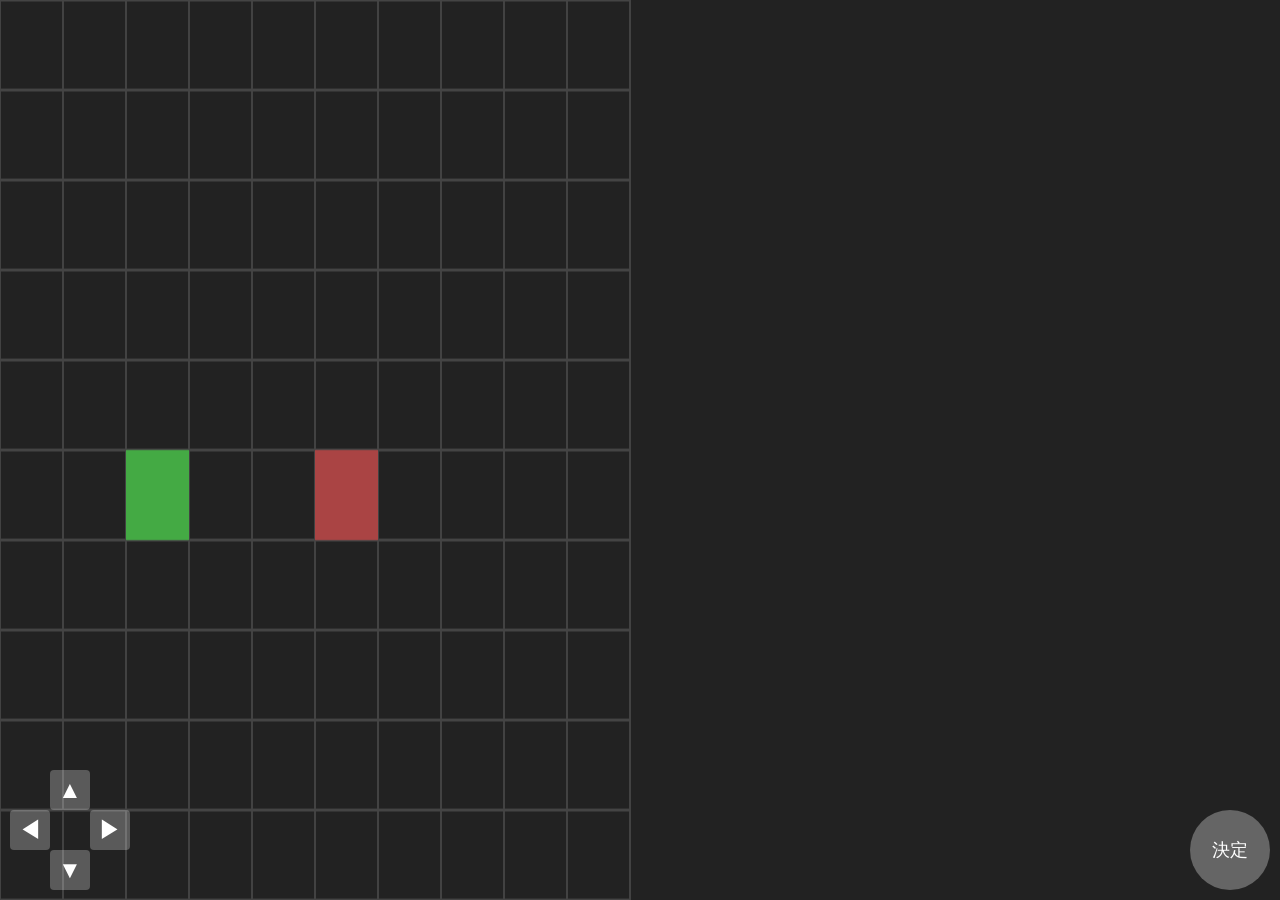
<file: index.html>
<!DOCTYPE html>
<html lang="ja">
  <head>
    <meta charset="UTF-8" />
    <meta name="viewport" content="width=device-width, initial-scale=1.0" />
    <title>AI Scenario RPG Engine Public Demo v0.2</title>
    <!-- グローバルおよびモバイルUI用のスタイル。絶対パスではなく相対パスで読み込む -->
    <link rel="stylesheet" href="./src/styles/global.css" />
    <link rel="stylesheet" href="./src/styles/mobile-ui.css" />
    <link rel="stylesheet" href="./src/styles/playtest-notes.css?v=20260503_local_starter_layout_fix_01" />
    <link rel="stylesheet" href="./src/styles/local-starter-layout.css?v=20260503_local_starter_layout_fix_01" />
  </head>
  <body>
    <div id="app">
      <div id="bootError" class="boot-error" hidden>
        <h1>ゲームの起動に失敗しました</h1>
        <p>必要なJavaScriptファイルを読み込めませんでした。</p>
        <p>GitHub Pagesに <code>compiled/main.js</code> と <code>src/engine/</code> 配下の分割モジュールが配置されているか確認してください。</p>
      </div>
      <!-- Canvas for rendering the map and actors. -->
      <canvas id="gameCanvas"></canvas>

      <!-- Mobile control overlay. Contains a simple D‑pad and an action button. -->
      <div id="ui">
        <div id="dpad" class="dpad">
          <button id="btn-up" class="dpad-btn up" aria-label="Move up">▲</button>
          <button id="btn-left" class="dpad-btn left" aria-label="Move left">◀︎</button>
          <button id="btn-right" class="dpad-btn right" aria-label="Move right">▶︎</button>
          <button id="btn-down" class="dpad-btn down" aria-label="Move down">▼</button>
        </div>
        <button id="actionButton" class="action-btn" aria-label="Action">決定</button>
      </div>

      <!-- Dialogue overlay. Hidden by default. -->
      <div id="dialogue" class="dialogue hidden" role="dialog">
        <div id="dialogueSpeaker" class="dialogue-speaker"></div>
        <div id="dialogueText" class="dialogue-text"></div>
      </div>

      <!-- Debug overlay for development. Shows runtime information when
           ?debug=1 is present in the URL. -->
      <div id="debugOverlay" class="debug-overlay hidden"></div>
    </div>
    <script>
      window.__AI_RPG_BOOT_STARTED__ = false;
      window.__AI_RPG_MAIN_JS_LOADED__ = false;
      window.__AI_RPG_NOTES_MODULE_LOADED__ = false;
      window.__AI_RPG_UI_MODULE_LOADED__ = false;
      window.__AI_RPG_CONTENT_PACK_LOADED__ = false;
      window.__AI_RPG_GAME_START_CALLED__ = false;
      setTimeout(() => {
        if (!window.__AI_RPG_BOOT_STARTED__) {
          const bootError = document.getElementById('bootError');
          if (bootError) bootError.hidden = false;
        }
      }, 3000);
    </script>
    <!-- コンパイル済みスクリプトを読み込む。キャッシュ破棄用にバージョン文字列を付与する -->
    <!-- Update the version query parameter to match the new build ID. -->
    <script type="module" src="./compiled/main.js?v=20260503_local_starter_layout_fix_01"></script>
  </body>
</html>
</file>
<file: src/styles/global.css>
/*
 * Global styles for the AI Scenario Mobile Web RPG engine.
 *
 * This stylesheet normalises the page layout, ensures the canvas
 * consumes the available space and defines the look of the dialogue
 * window and debug overlay. Additional UI elements such as the
 * virtual D‑pad and action button live in mobile-ui.css.
 */

html,
body {
  margin: 0;
  padding: 0;
  height: 100%;
  width: 100%;
  background: #000;
  font-family: sans-serif;
  color: #fff;
  overflow: hidden;
}

/* Root container holds the canvas and overlays. */
#app {
  position: relative;
  width: 100%;
  height: 100%;
  overflow: hidden;
}

/* The game canvas fills its parent horizontally and takes up
   most of the vertical space. It has a dark background so that
   grid lines and sprites are visible on top. */
#gameCanvas {
  width: 100%;
  height: 100%;
  display: block;
  background: #222;
  touch-action: none;
}

/* Dialogue overlay appears near the bottom of the screen. It is
   hidden by default and becomes visible when a dialogue is active. */
.dialogue {
  position: absolute;
  bottom: 20%;
  left: 50%;
  transform: translateX(-50%);
  width: 80%;
  max-width: 600px;
  background: rgba(0, 0, 0, 0.85);
  border: 2px solid #fff;
  padding: 8px;
  border-radius: 8px;
  box-sizing: border-box;
  z-index: 10;
}

.dialogue.hidden {
  display: none;
}

.dialogue-speaker {
  font-weight: bold;
  margin-bottom: 4px;
  font-size: 1rem;
}

.dialogue-text {
  font-size: 0.9rem;
  line-height: 1.2;
  white-space: pre-wrap;
}

/* Debug overlay sits at the top of the screen and displays
   runtime information such as map and player coordinates. It is
   hidden by default unless ?debug=1 is present in the URL. */
.debug-overlay {
  position: absolute;
  top: 0;
  left: 0;
  width: 100%;
  color: #0f0;
  background: rgba(0, 0, 0, 0.7);
  font-size: 12px;
  line-height: 1.2;
  padding: 4px;
  box-sizing: border-box;
  white-space: pre-wrap;
  z-index: 20;
  pointer-events: none;
}

.debug-overlay.hidden {
  display: none;
}

.boot-error {
  position: fixed;
  inset: 0;
  z-index: 2000;
  padding: 24px;
  background: #fff;
  color: #111;
  font-family: system-ui, -apple-system, BlinkMacSystemFont, "Hiragino Sans", "Yu Gothic", sans-serif;
  overflow: auto;
}
.boot-error h1 {
  margin: 0 0 12px;
  font-size: 20px;
}
.boot-error code {
  background: #f2f2f2;
  padding: 0.1em 0.35em;
  border-radius: 4px;
}
</file>
<file: src/styles/mobile-ui.css>
/*
 * Styles specific to the mobile control overlay. The UI consists of a
 * directional pad (D‑pad) for movement and a circular action button
 * for context sensitive actions. The controls are positioned at the
 * bottom of the screen and sized for touch interaction.
 */

/* Container for all control elements. It stretches across the
   bottom of the screen and uses flexbox to space the D‑pad and
   action button apart. By default pointer events pass through this
   element; individual buttons enable pointer interactions. */
#ui {
  position: absolute;
  bottom: 10px;
  left: 10px;
  right: 10px;
  height: 120px;
  display: flex;
  justify-content: space-between;
  align-items: flex-end;
  pointer-events: none;
  z-index: 15;
}

/* The directional pad uses absolute positioning to arrange four
   buttons in a cross shape. The container itself allows pointer
   events so that the individual buttons can receive touches. */
.dpad {
  position: relative;
  width: 120px;
  height: 120px;
  pointer-events: auto;
}

/* Base style for each D‑pad button. Buttons are semi‑transparent to
   avoid obscuring the game view. When pressed, browsers will apply
   their own active styles; no outline is drawn. */
.dpad-btn {
  position: absolute;
  width: 40px;
  height: 40px;
  background: rgba(255, 255, 255, 0.25);
  border: none;
  border-radius: 4px;
  color: #fff;
  font-size: 24px;
  display: flex;
  align-items: center;
  justify-content: center;
  user-select: none;
  -webkit-user-select: none;
  -webkit-tap-highlight-color: transparent;
}

/* Position each arrow button relative to the D‑pad container. */
.dpad-btn.up {
  top: 0;
  left: 40px;
}

.dpad-btn.down {
  bottom: 0;
  left: 40px;
}

.dpad-btn.left {
  top: 40px;
  left: 0;
}

.dpad-btn.right {
  top: 40px;
  right: 0;
}

/* Action button is larger and circular. It sits to the right of
   the D‑pad and allows pointer events. */
.action-btn {
  width: 80px;
  height: 80px;
  background: rgba(255, 255, 255, 0.3);
  border: none;
  border-radius: 50%;
  color: #fff;
  font-size: 18px;
  display: flex;
  align-items: center;
  justify-content: center;
  user-select: none;
  pointer-events: auto;
  -webkit-user-select: none;
  -webkit-tap-highlight-color: transparent;
}

/* When the user presses a button, slightly reduce its opacity to
   provide feedback. */
.dpad-btn:active,
.action-btn:active {
  background: rgba(255, 255, 255, 0.5);
}
</file>
<file: src/styles/playtest-notes.css>
.playtest-note-panel {
  position: fixed;
  top: 12px;
  right: 12px;
  width: min(360px, calc(100vw - 24px));
  max-height: calc(100vh - 24px);
  overflow: auto;
  z-index: 1200;
  box-sizing: border-box;
  padding: 14px;
  border: 1px solid rgba(31, 41, 55, 0.22);
  border-radius: 16px;
  background: rgba(255, 255, 255, 0.96);
  box-shadow: 0 12px 32px rgba(15, 23, 42, 0.18);
  color: #111827;
  font-family: system-ui, -apple-system, BlinkMacSystemFont, "Helvetica Neue", sans-serif;
  font-size: 13px;
}
.playtest-note-panel__header h2 {
  margin: 0 0 4px;
  font-size: 16px;
}
.playtest-note-panel__header p {
  margin: 0 0 12px;
  color: #4b5563;
  line-height: 1.5;
}
.playtest-note-field {
  display: flex;
  flex-direction: column;
  gap: 4px;
  margin-bottom: 10px;
  font-weight: 600;
}
.playtest-note-field textarea,
.playtest-note-field select,
.playtest-note-status-row select,
.playtest-note-markdown {
  width: 100%;
  box-sizing: border-box;
  border: 1px solid #cbd5e1;
  border-radius: 10px;
  padding: 8px;
  font: inherit;
  background: #fff;
}
.playtest-note-field textarea {
  resize: vertical;
}
.playtest-note-grid {
  display: grid;
  grid-template-columns: 1fr 1fr;
  gap: 8px;
}
.playtest-note-actions,
.playtest-note-status-row {
  display: flex;
  gap: 8px;
  margin: 8px 0;
  align-items: center;
  flex-wrap: wrap;
}
.playtest-note-actions button,
.playtest-note-status-row button {
  border: 1px solid #334155;
  border-radius: 999px;
  background: #f8fafc;
  color: #111827;
  padding: 7px 10px;
  font: inherit;
  cursor: pointer;
}
.playtest-note-actions button:hover,
.playtest-note-status-row button:hover {
  background: #e5e7eb;
}
.playtest-note-status-row select {
  flex: 1 1 180px;
}
.playtest-note-message {
  min-height: 20px;
  margin: 8px 0;
  padding: 6px 8px;
  border-radius: 10px;
  background: #f1f5f9;
  line-height: 1.5;
}
.playtest-note-message[data-type="error"] {
  background: #ffe4e6;
  color: #9f1239;
}
.playtest-note-message[data-type="success"] {
  background: #dcfce7;
  color: #166534;
}
.playtest-note-list {
  display: block;
  max-height: 220px;
  overflow: auto;
  margin: 8px 0;
}
.playtest-note-list-item {
  display: block;
  width: 100%;
  margin: 0 0 6px;
  padding: 8px;
  text-align: left;
  border: 1px solid #e2e8f0;
  border-radius: 10px;
  background: #fff;
  color: #111827;
  cursor: pointer;
}
.playtest-note-list-item.is-selected {
  border-color: #2563eb;
  background: #eff6ff;
}
.playtest-note-list-item strong,
.playtest-note-list-item span,
.playtest-note-list-item small {
  display: block;
}
.playtest-note-list-item span,
.playtest-note-list-item small,
.playtest-note-empty {
  color: #64748b;
}
.playtest-note-markdown {
  min-height: 120px;
  resize: vertical;
  margin-top: 8px;
  font-family: ui-monospace, SFMono-Regular, Menlo, Consolas, monospace;
  font-size: 12px;
}
@media (max-width: 767px) {
  .playtest-note-panel {
    display: none;
  }
}
</file>
<file: src/styles/local-starter-layout.css>
/* Local Starter Kit authoring shell. This file is intentionally isolated from mobile gameplay styles. */
@media (min-width: 900px) {
  body.local-starter-enabled {
    background: #e8ebef;
    color: #172033;
    font-family: system-ui, -apple-system, BlinkMacSystemFont, "Hiragino Sans", "Yu Gothic", sans-serif;
  }

  .local-starter-shell {
    position: fixed;
    inset: 0;
    display: grid;
    grid-template-rows: 48px 44px minmax(0, 1fr) 32px;
    background: linear-gradient(180deg, #f7f8fb 0%, #e9edf3 100%);
    color: #172033;
    overflow: hidden;
    z-index: 1;
  }

  .local-topbar,
  .local-layout-bar,
  .local-statusbar {
    display: flex;
    align-items: center;
    gap: 16px;
    box-sizing: border-box;
    border-bottom: 1px solid #d5dce7;
    background: rgba(255, 255, 255, 0.92);
  }

  .local-topbar {
    padding: 0 16px;
    justify-content: space-between;
  }

  .local-topbar__brand,
  .local-topbar__meta,
  .local-topbar__actions,
  .local-button-row,
  .local-editor-tabs {
    display: flex;
    align-items: center;
    gap: 8px;
    min-width: 0;
  }

  .local-topbar__app-name {
    font-weight: 700;
    letter-spacing: 0.02em;
  }

  .local-topbar__mode,
  .local-chip {
    border-radius: 999px;
    padding: 3px 8px;
    background: #eaf0fb;
    color: #295083;
    font-size: 12px;
    white-space: nowrap;
  }

  .local-topbar__meta {
    flex: 1 1 auto;
    justify-content: center;
    color: #536174;
    font-size: 13px;
  }

  .local-topbar button,
  .local-layout-bar select,
  .local-button-row button,
  .local-editor-tabs button,
  .local-field input,
  .local-field textarea,
  .local-field select {
    border: 1px solid #c4ceda;
    border-radius: 10px;
    background: #fff;
    color: #172033;
    font: inherit;
    box-sizing: border-box;
  }

  .local-topbar button,
  .local-button-row button,
  .local-editor-tabs button {
    padding: 7px 10px;
    cursor: pointer;
  }

  .local-topbar button:disabled,
  .local-button-row button:disabled {
    cursor: not-allowed;
    color: #8a96a8;
    background: #f2f4f7;
  }

  .local-layout-bar {
    padding: 0 16px;
    font-size: 13px;
  }

  .local-layout-bar label {
    display: flex;
    align-items: center;
    gap: 8px;
  }

  .local-layout-bar select {
    min-width: 280px;
    padding: 6px 8px;
  }

  .local-layout-message {
    min-width: 220px;
    color: #536174;
  }

  .local-layout-message[data-type="success"] { color: #166534; }
  .local-layout-message[data-type="error"] { color: #b42318; }

  .local-workspace {
    display: flex;
    gap: 12px;
    min-height: 0;
    padding: 12px;
    box-sizing: border-box;
  }

  .local-panel {
    min-width: 0;
    min-height: 0;
    display: flex;
    flex-direction: column;
    border: 1px solid #d6dde8;
    border-radius: 18px;
    background: rgba(255, 255, 255, 0.96);
    box-shadow: 0 10px 28px rgba(24, 38, 64, 0.08);
    overflow: hidden;
  }

  .local-panel--ai,
  .local-panel--edit {
    flex: 1 1 29%;
  }

  .local-panel--preview {
    flex: 0 0 min(36vw, 440px);
    align-items: center;
  }

  .local-panel__header {
    width: 100%;
    min-height: 44px;
    padding: 0 14px;
    display: flex;
    align-items: center;
    justify-content: space-between;
    gap: 8px;
    border-bottom: 1px solid #e4e9f0;
    box-sizing: border-box;
  }

  .local-panel__header h2 {
    margin: 0;
    font-size: 15px;
    font-weight: 700;
  }

  .local-panel__body,
  .local-editor-panel {
    flex: 1 1 auto;
    min-height: 0;
    overflow: auto;
    padding: 14px;
    box-sizing: border-box;
  }

  .local-context-list {
    display: grid;
    gap: 8px;
    margin: 0 0 12px;
  }

  .local-context-list div {
    display: grid;
    grid-template-columns: 86px minmax(0, 1fr);
    gap: 8px;
  }

  .local-context-list--compact div {
    grid-template-columns: 72px minmax(0, 1fr);
  }

  .local-context-list dt {
    color: #667386;
    font-weight: 700;
  }

  .local-context-list dd {
    margin: 0;
    min-width: 0;
    overflow-wrap: anywhere;
  }

  .local-field {
    display: flex;
    flex-direction: column;
    gap: 6px;
    margin: 10px 0;
    color: #415066;
    font-size: 13px;
    font-weight: 700;
  }

  .local-field input,
  .local-field textarea,
  .local-field select {
    width: 100%;
    padding: 8px 9px;
    line-height: 1.45;
    font-size: 13px;
    font-weight: 400;
    resize: vertical;
  }

  .local-field textarea[readonly] {
    background: #f7f9fc;
    font-family: ui-monospace, SFMono-Regular, Menlo, Consolas, monospace;
    font-size: 12px;
  }

  .local-button-row {
    flex-wrap: wrap;
    margin: 10px 0;
  }

  .local-button-row--end {
    justify-content: flex-end;
  }

  .local-inline-message {
    min-height: 20px;
    margin: 8px 0 0;
    color: #526174;
    line-height: 1.5;
  }

  .local-inline-message[data-type="error"] { color: #b42318; }
  .local-inline-message[data-type="success"] { color: #166534; }
  .local-inline-message[data-type="warning"] { color: #92400e; }

  .local-phone-shell {
    position: relative;
    width: min(100% - 28px, 390px);
    aspect-ratio: 9 / 16;
    margin: 14px auto;
    padding: 18px 12px 14px;
    border-radius: 32px;
    background: #0f172a;
    box-shadow: inset 0 0 0 2px rgba(255,255,255,0.06), 0 18px 38px rgba(15, 23, 42, 0.25);
    box-sizing: border-box;
  }

  .local-phone-statusbar {
    height: 24px;
    display: flex;
    align-items: center;
    justify-content: space-between;
    color: #d8e1ef;
    font-size: 11px;
    padding: 0 4px 6px;
    box-sizing: border-box;
  }

  .local-phone-screen {
    position: relative;
    height: calc(100% - 24px);
    overflow: hidden;
    border-radius: 20px;
    background: #000;
  }

  .local-phone-screen #app {
    position: relative;
    width: 100%;
    height: 100%;
    overflow: hidden;
  }

  .local-phone-screen #gameCanvas {
    width: 100%;
    height: 100%;
  }

  .local-phone-screen .dialogue {
    bottom: 18%;
    width: 86%;
  }

  .local-preview-paused {
    position: absolute;
    inset: 42px 12px 14px;
    display: grid;
    place-content: center;
    text-align: center;
    border-radius: 20px;
    background: rgba(15, 23, 42, 0.72);
    color: #f8fafc;
    font-weight: 700;
    z-index: 40;
    pointer-events: none;
  }

  .local-preview-paused[hidden] {
    display: none;
  }

  .local-editor-tabs {
    padding: 12px 14px 0;
  }

  .local-editor-tabs button.is-active {
    background: #244d84;
    border-color: #244d84;
    color: #fff;
  }

  .local-editor-meta {
    display: flex;
    align-items: center;
    justify-content: space-between;
    gap: 8px;
    margin: 6px 0;
    color: #667386;
    font-size: 12px;
  }

  .local-editor-meta [data-warning="true"] {
    color: #b45309;
    font-weight: 700;
  }

  .local-statusbar {
    border-top: 1px solid #d5dce7;
    border-bottom: none;
    padding: 0 16px;
    color: #526174;
    font-size: 12px;
  }

  .local-note-window {
    position: fixed;
    top: 108px;
    left: 24px;
    width: min(460px, calc(100vw - 48px));
    max-height: calc(100vh - 140px);
    z-index: 100;
    display: flex;
    flex-direction: column;
    overflow: auto;
    padding: 14px;
    box-sizing: border-box;
    border: 1px solid #c9d3e2;
    border-radius: 18px;
    background: rgba(255,255,255,0.98);
    color: #172033;
    box-shadow: 0 22px 48px rgba(15, 23, 42, 0.24);
  }

  .local-note-window[hidden] {
    display: none;
  }

  .local-note-window__header {
    display: flex;
    align-items: center;
    justify-content: space-between;
    gap: 12px;
    margin-bottom: 10px;
  }

  .local-note-window__header h2 {
    margin: 0;
    font-size: 16px;
  }

  .local-note-window__header button {
    width: 32px;
    height: 32px;
    border: 1px solid #c4ceda;
    border-radius: 999px;
    background: #fff;
    color: #172033;
    cursor: pointer;
  }

  .local-note-grid {
    display: grid;
    grid-template-columns: 1fr 1fr;
    gap: 10px;
  }

  .local-debug-panel {
    position: fixed;
    left: 12px;
    bottom: 40px;
    z-index: 120;
    max-width: min(460px, calc(100vw - 24px));
    max-height: 42vh;
    overflow: auto;
    padding: 10px 12px;
    border-radius: 12px;
    background: rgba(2, 6, 23, 0.86);
    color: #7dff9d;
    font: 12px/1.45 ui-monospace, SFMono-Regular, Menlo, Consolas, monospace;
    white-space: pre-wrap;
    pointer-events: none;
  }

  .playtest-note-panel {
    display: none;
  }
}

@media (max-width: 899px) {
  .local-starter-shell,
  .local-note-window,
  .local-debug-panel {
    display: none !important;
  }
}
</file>
